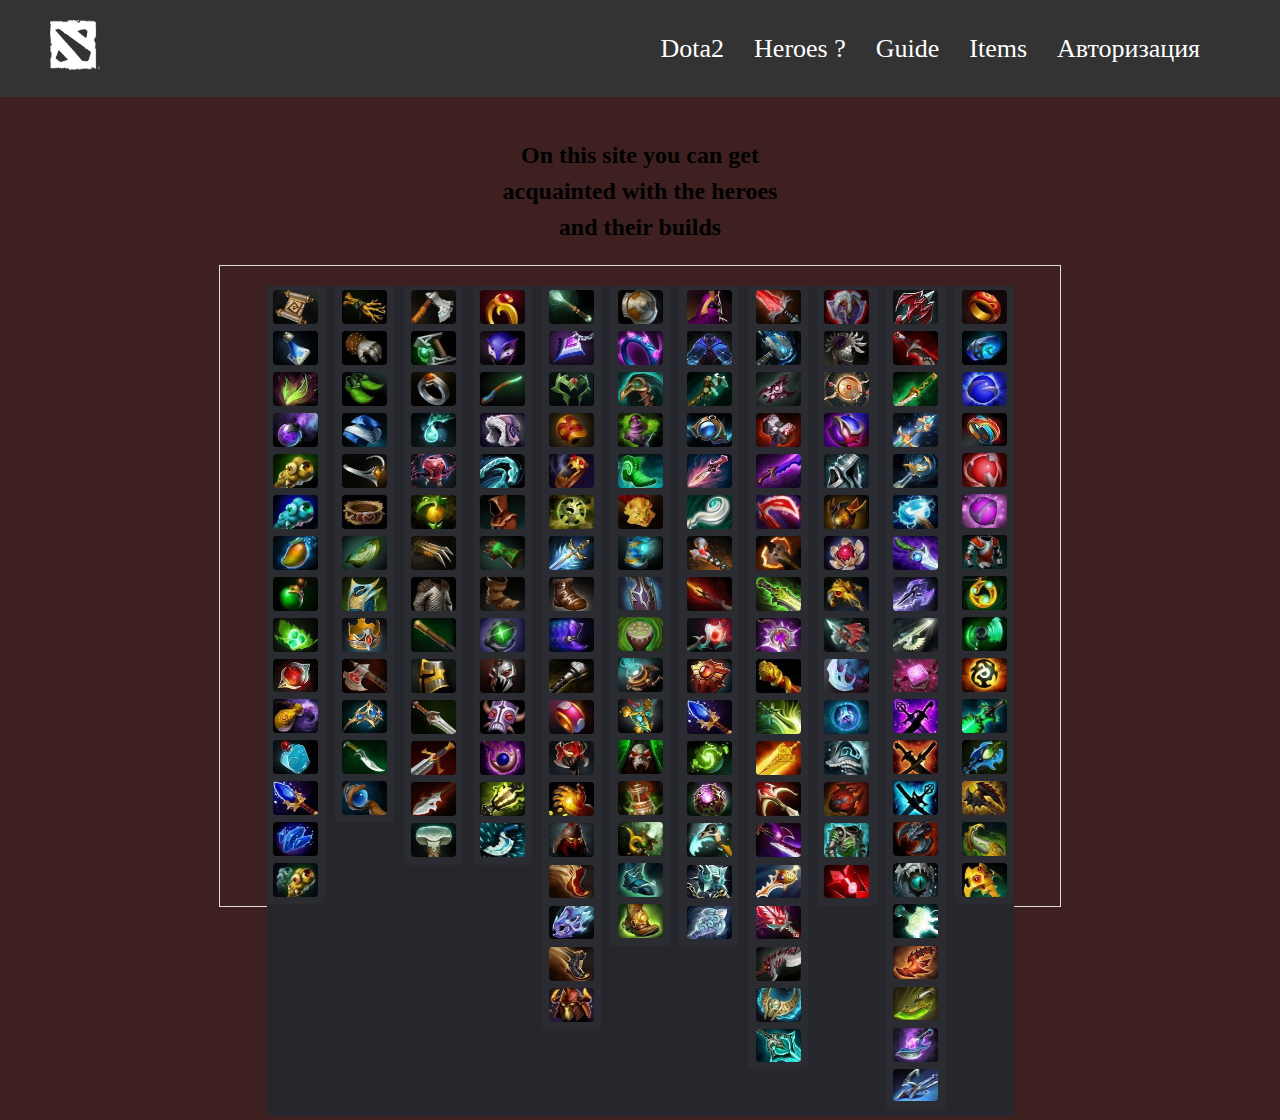
<file: index.html>
<!DOCTYPE html>
<html lang="en">
<head>
    <meta charset="UTF-8">
    <meta name="viewport" content="width=device-width, initial-scale=1.0">
    <title>Main</title>
    <link rel="stylesheet" href="css/style.css">
</head>
<body>
    <header>
        <div class="container_head">
            <a href="#" class="logo"><img src="image/dota2_logo_symbol.png" height="50px" width="50px" alt=""></a>
            <div class="menu">
                <a href="#"  class="menu-item">Dota2</a>
                <a href="heroes.html" class="menu-item">Heroes ?</a>
                <a href="#" class="menu-item">Guide</a>
                <a href="#" class="menu-item">Items</a>
                <a href="login.html" class="menu-item">Авторизация</a>
            </div>
    </header>
    <main>
        <h2>On this site you can get <br>acquainted with the heroes <br> and their builds</h2>
        <section>
            <div>
            <img src="image/image 1.png" alt="">
            </div>
        </section>
    </main>
</body>
</html>
</file>
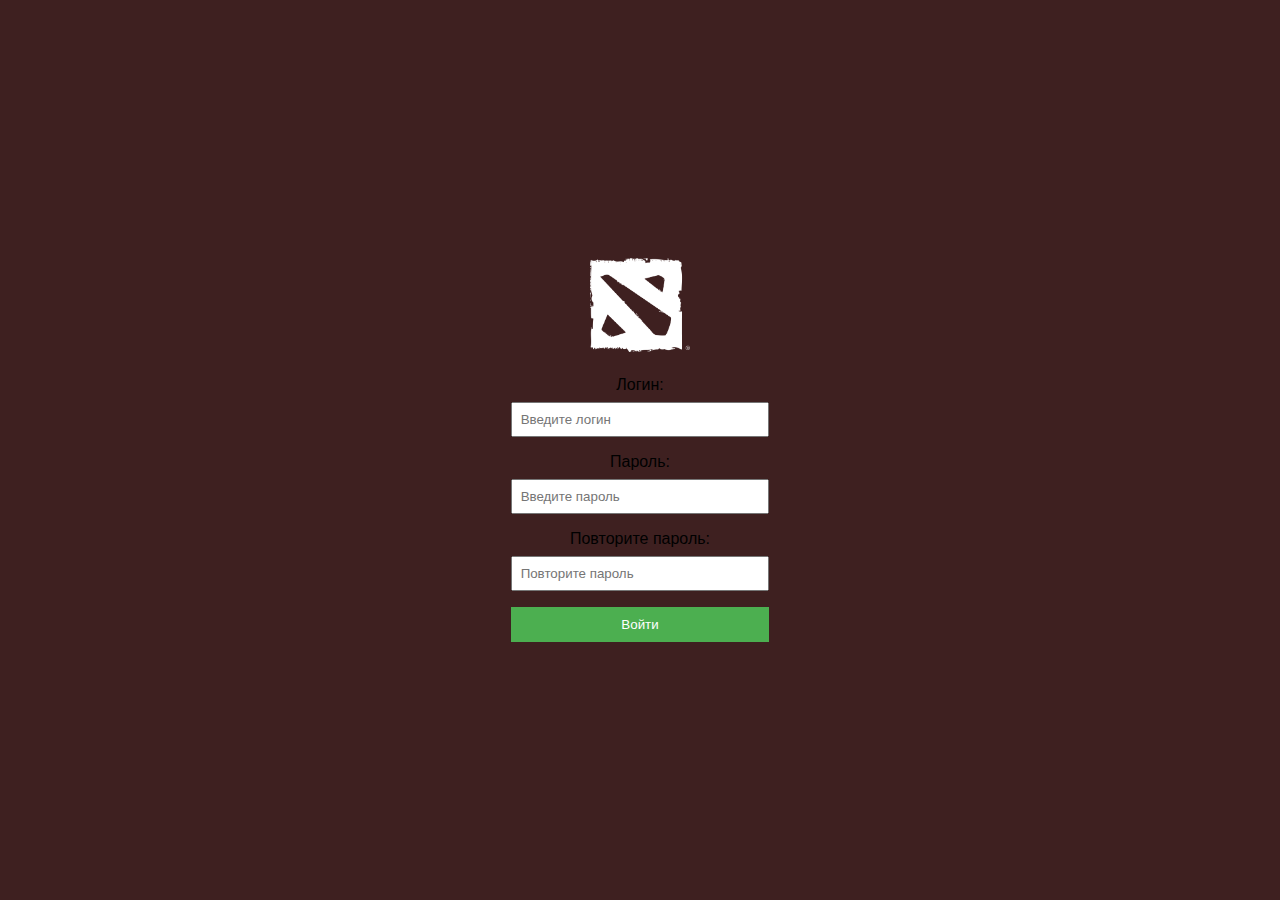
<file: login.html>
<!DOCTYPE html>
<html lang="en">
<head>
    <meta charset="UTF-8">
    <meta name="viewport" content="width=device-width, initial-scale=1.0">
    <title>Login</title>
    <link rel="stylesheet" href="css/login.css">
</head>
    <body>
        <div class="login-container">
            <img class="logo" src="image/dota2_logo_symbol.png" alt="Логотип">
            <form class="login-form">
                <label for="username">Логин:</label>
                <input type="text" id="username" name="username" placeholder="Введите логин">
    
                <label for="password">Пароль:</label>
                <input type="password" id="password" name="password" placeholder="Введите пароль">
    
                <label for="confirm-password">Повторите пароль:</label>
                <input type="password" id="confirm-password" name="confirm-password" placeholder="Повторите пароль">
    
                <button type="submit">Войти</button>
            </form>
        </div>
    </body>
</html>
</file>
<file: css/style.css>
* {
  margin: 0;
  padding: 0;
}

body {
  background-color: #3E2020;
}

header {
  background-color: #333;
  color: #fff;
  padding: 20px 0;
}

.container_head {
  display: flex;
  justify-content: space-between;
  align-items: center;
  max-width: 1200px;
  font-size: 26px;
}

.logo img {
  height: 50px;
  width: 50px;
  margin-left: 50px;
}

.menu {
  display: flex;
}

.menu-item {
  text-decoration: none;
  color: #fff;
  margin: 0 15px;
}

.menu-item:last-child {
  margin-right: 0;
}

main {
  text-align: center;
  padding: 40px 20px;
}

h2 {
  font-size: 24px;
  line-height: 1.5;
}

section {
  padding-top: 25px;
  max-width: 800px;
  height: 600px;
  margin: 20px auto;
  padding: 20px;
  border: 1px solid #ddd;
}

.menu-item-auth {
  text-decoration: none;
  color: #fff;
  margin-left: 15px;
}

.menu-item-auth:hover {
  text-decoration: underline;
}/*# sourceMappingURL=style.css.map */
</file>
<file: css/login.css>
body {
  font-family: "Arial", sans-serif;
  margin: 0;
  padding: 0;
  display: flex;
  align-items: center;
  justify-content: center;
  height: 100vh;
  background-color: #3E2020;
}

.login-container {
  text-align: center;
}

.logo {
  width: 100px;
  height: auto;
  margin-bottom: 20px;
}

.login-form {
  max-width: 300px;
  margin: 0 auto;
}

label {
  display: block;
  margin-bottom: 8px;
}

input {
  width: 100%;
  padding: 8px;
  margin-bottom: 16px;
  box-sizing: border-box;
}

button {
  background-color: #4caf50;
  color: white;
  padding: 10px;
  border: none;
  width: 100%;
  cursor: pointer;
}

button:hover {
  background-color: #45a049;
}/*# sourceMappingURL=login.css.map */
</file>
